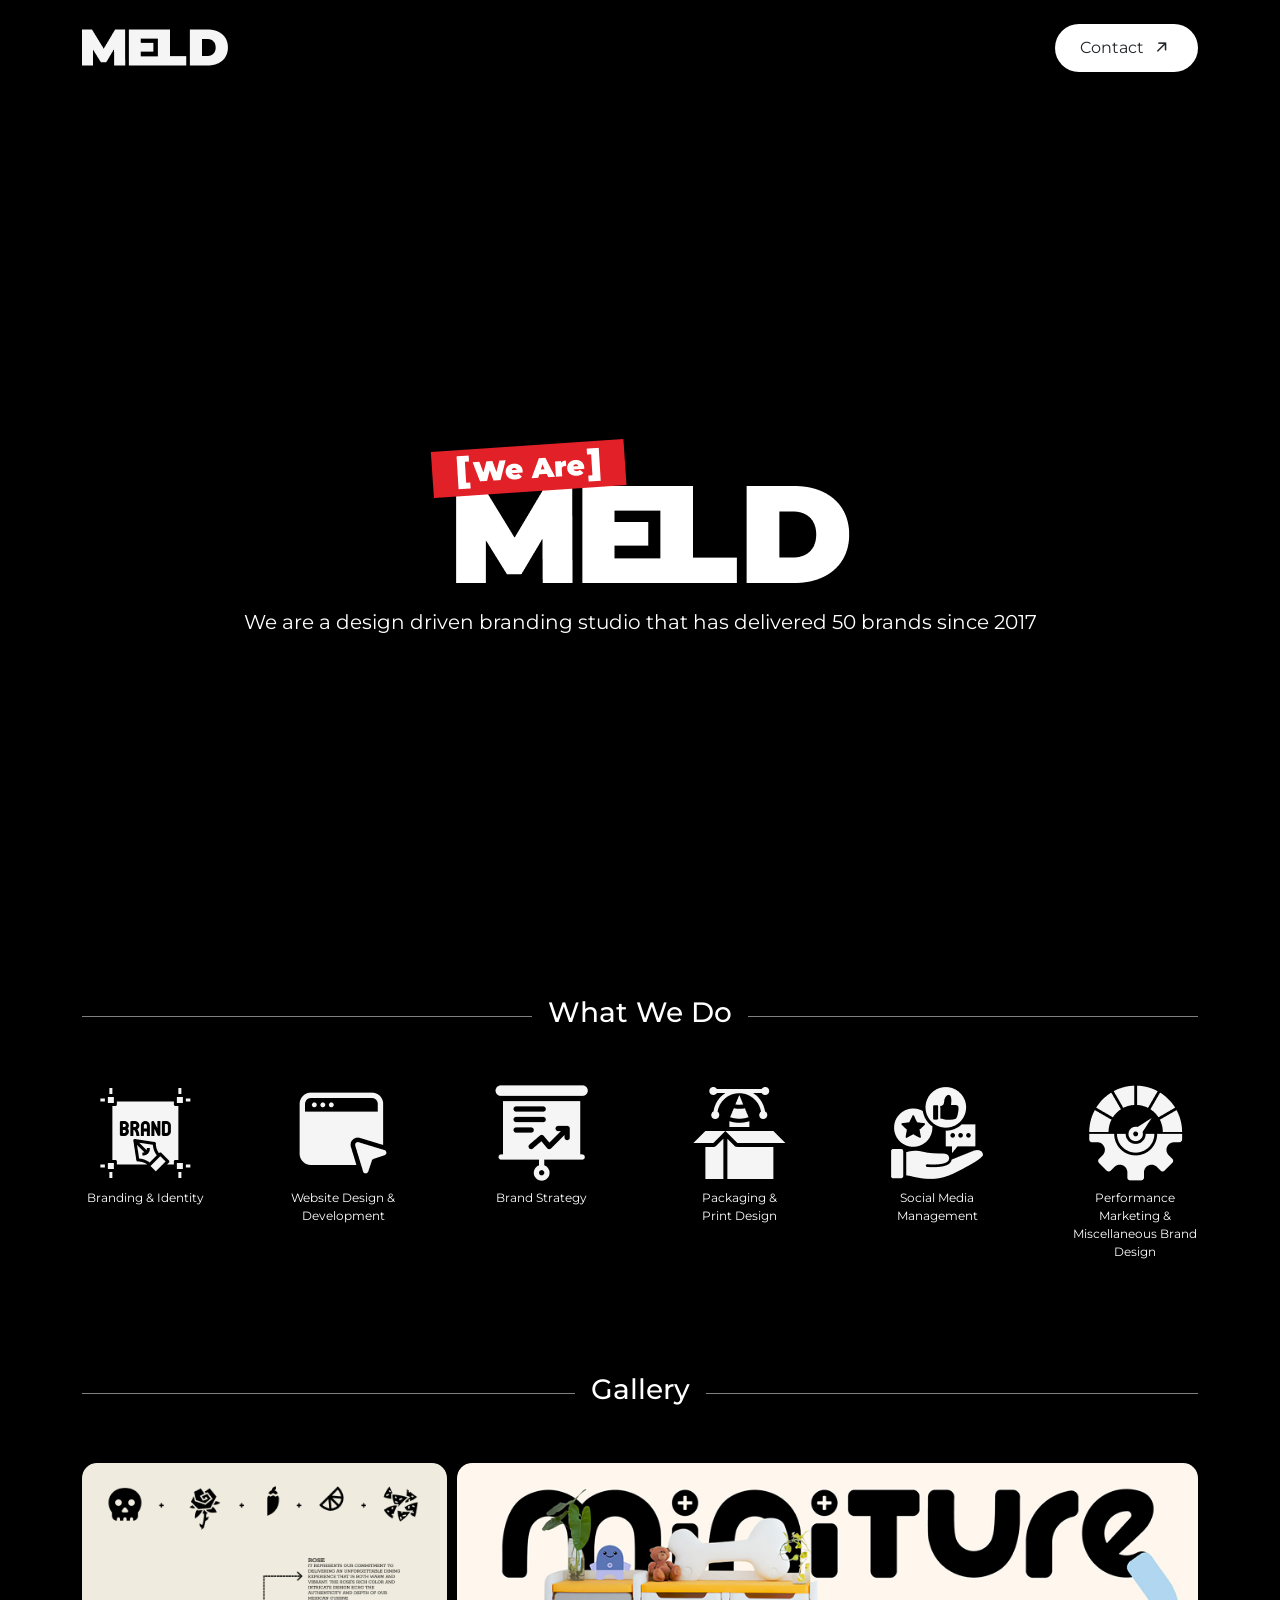
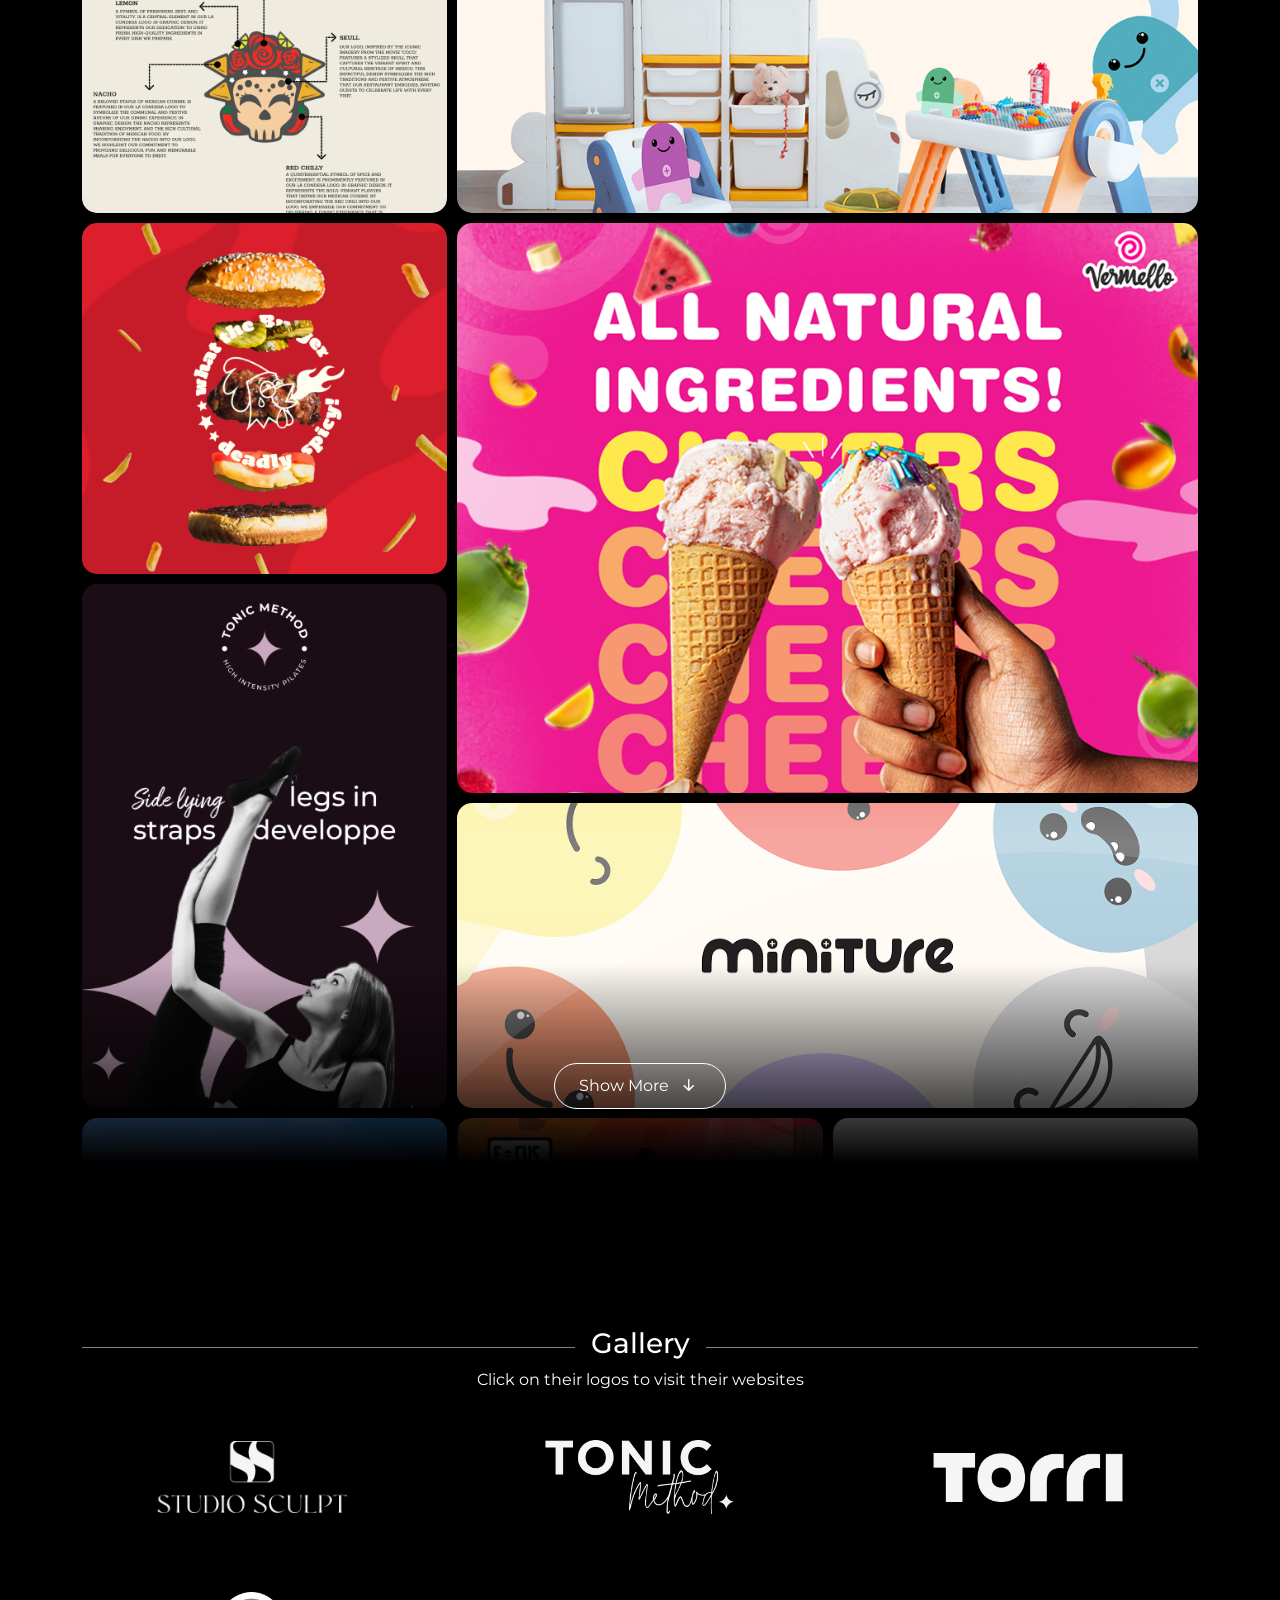
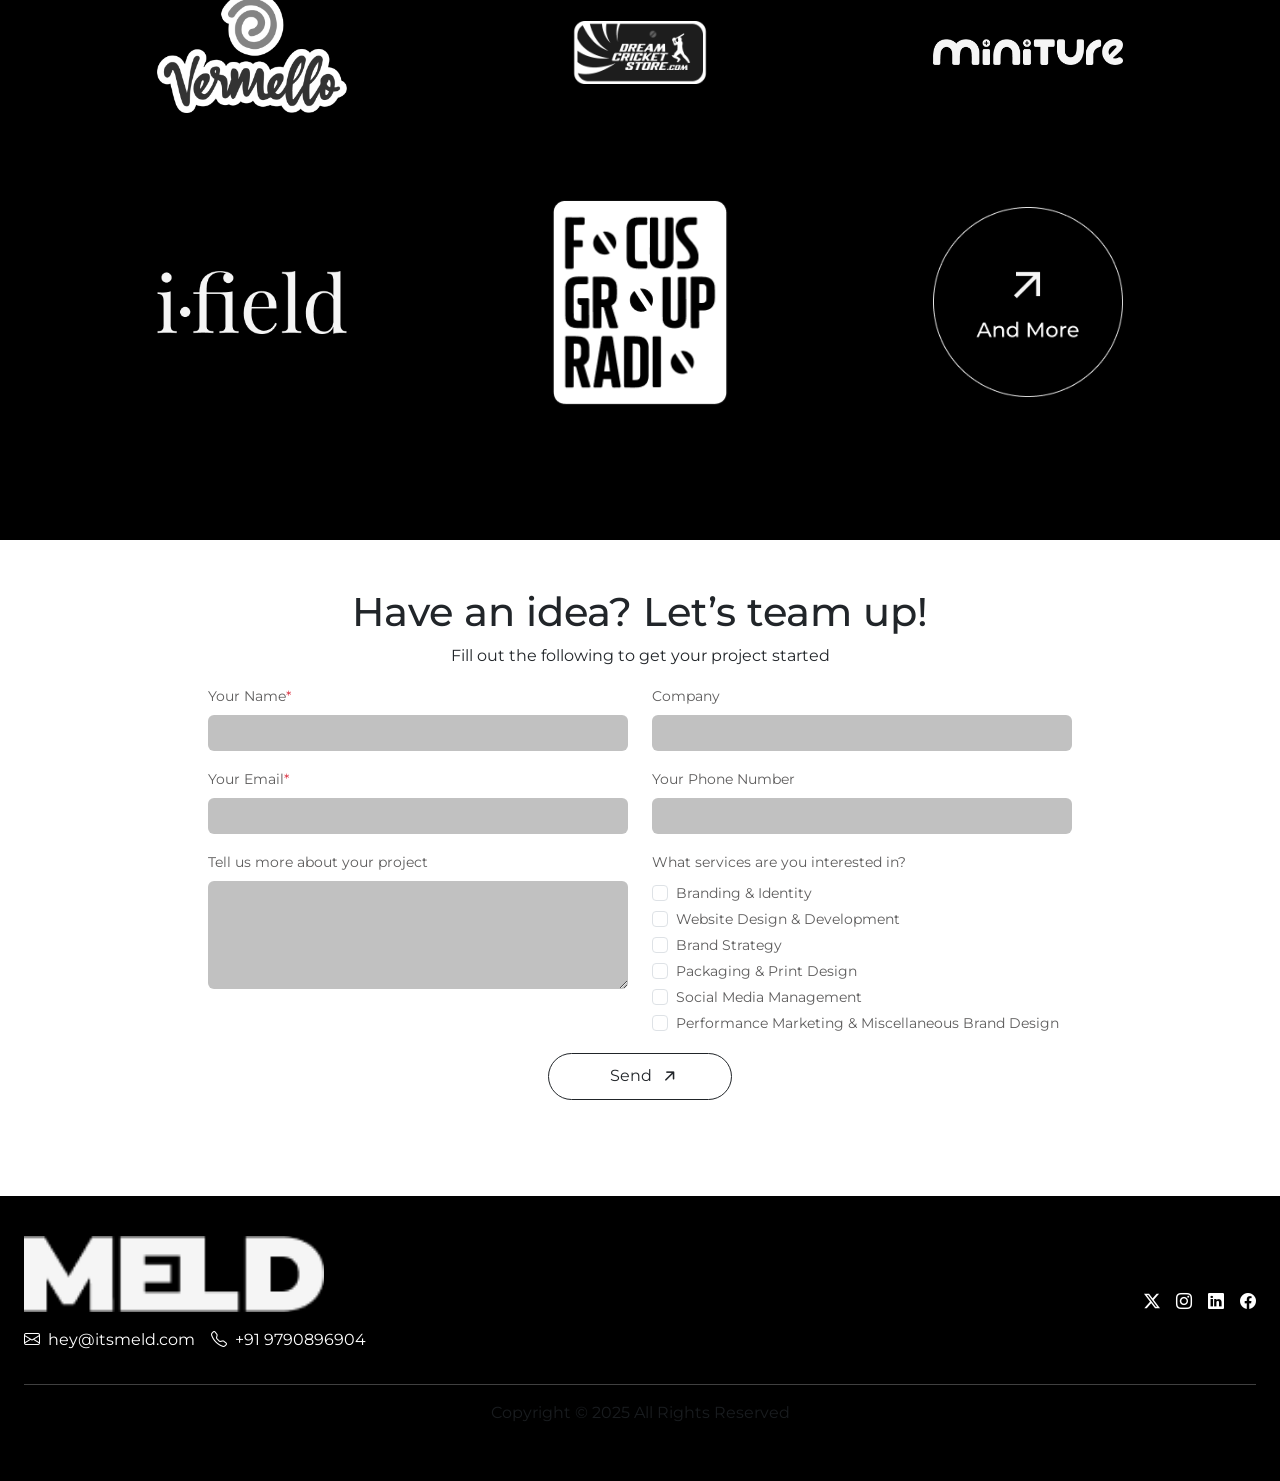
<file: index.html>
<!DOCTYPE html>
<html lang="en">
<head>
    <meta charset="UTF-8">
    <meta name="viewport" content="width=device-width, initial-scale=1.0">
    <title>MELD - Your brand's creative sidekicks!</title>
	<meta name= "Description" content="MELD - Your brand's creative sidekicks!"/>    
	<link rel="image_src" href="res/meld2.png">
	<meta property="og:image" content="res/meldog.png" />
   
    <!-- <link rel="stylesheet" href="style2.css"> -->
     <link rel="stylesheet" href="style3.css">
     <link rel="stylesheet" href="https://cdn.jsdelivr.net/npm/bootstrap-icons@1.11.3/font/bootstrap-icons.min.css">
     <link href="https://fonts.googleapis.com/css2?family=Poppins:wght@100;200;300;400;500;600;700;800;900&display=swap" rel="stylesheet">
     <link href="https://cdn.jsdelivr.net/npm/bootstrap@5.0.2/dist/css/bootstrap.min.css" rel="stylesheet" integrity="sha384-EVSTQN3/azprG1Anm3QDgpJLIm9Nao0Yz1ztcQTwFspd3yD65VohhpuuCOmLASjC" crossorigin="anonymous">
     <link rel="icon" type="image/png" href="faviconmeld.png"/>
     <link href="https://calendar.google.com/calendar/scheduling-button-script.css" rel="stylesheet">
       
</head>

<style>
    .bg-dark {
        background-color: #000000 !important;
      }
      button.qxCTlb{
        font-weight: 400;
        font-family: unset;
        border-radius: 50px;
      }
</style>
<body class="bg-dark">

    <nav class="navbar navbar-expand-lg py-4">
        <div class="container">
            <a class="navbar-brand" href="#"><img src="/assests2/logo.png" alt="" class="img-fluid"></a>

            <div class="d-flex gap-3">
                <script src="https://calendar.google.com/calendar/scheduling-button-script.js" async></script>
    <script>
    (function() {
    var target = document.currentScript;
    window.addEventListener('load', function() {
        calendar.schedulingButton.load({
        url: 'https://calendar.google.com/calendar/appointments/AcZssZ3rcs8s8rsxlSnf68BIeFiS7jwmJdulm2IacIY=?gv=true',
        color: '#ffffff',
        label: "Book a Consultation Call",
        target,
        });
    });
    })();
    </script>
     <button onclick="location.href='#contact'" class="btn bg-white rounded-pill px-4 py-1 d-flex align-items-center tilt-icon fw-normal">Contact<i class="bi bi-arrow-up-short ms-1"></i></button>
            </div>
          
        </div>
    </nav>

  <section class="container hero-section vh-100 d-flex flex-column justify-content-center align-items-center text-center">
        <img src="/assests2/heroimg.png" alt="" class="img-fluid">
        <p class="text-white fs-5 mt-4">We are a design driven branding studio that has delivered 50 brands since 2017</p>
  </section>

  <section class="container pb-5">
    <div class=" section-title mb-5 gap-3">
        <span class="line"></span>
        <h3 class="text-white text-center">What We Do</h3>
        <span class="line"></span>
    </div>
    <div class="row d-flex justify-content-md-between justify-content-center service_sections gap-5 flex-wrap">
        <div class="col d-flex flex-column align-items-center gap-2">
            <img src="/assests2/gallery/ser-1.png" alt="" class="img-fluid">
            <p class="text-white text-center">Branding & Identity</p>
        </div>
        <div class="col d-flex flex-column align-items-center gap-2">
            <img src="/assests2/gallery/ser-2.png" alt="" class="img-fluid">
            <p class="text-white text-center">Website Design & <br>Development</p>
        </div>
        <div class="col d-flex flex-column align-items-center gap-2">
            <img src="/assests2/gallery/ser-3.png" alt="" class="img-fluid">
            <p class="text-white text-center">Brand Strategy</p>
        </div>
        <div class="col d-flex flex-column align-items-center gap-2">
            <img src="/assests2/gallery/ser-4.png" alt="" class="img-fluid">
            <p class="text-white text-center">Packaging & <br>Print Design</p>
        </div>
        <div class="col d-flex flex-column align-items-center gap-2">
            <img src="/assests2/gallery/ser-5.png" alt="" class="img-fluid">
            <p class="text-white text-center">Social Media <br>Management</p>
        </div>
        <div class="col d-flex flex-column align-items-center gap-2">
            <img src="/assests2/gallery/ser-6.png" alt="" class="img-fluid">
            <p class="text-white text-center">Performance Marketing & <br>Miscellaneous Brand Design</p>
        </div>
    </div>
  </section>

  <section class="container pb-5 mt-5 grid-container">
    <div class=" section-title mb-5 gap-3">
        <span class="line"></span>
        <h3 class="text-white text-center">Gallery</h3>
        <span class="line"></span>
    </div>
    

    <div class="grid-suspenser">
        <div class="grid-wrapper">
            <div>
                <img src="/assests2/gallery/gal-1.png" alt="" class="img-fluid">
            </div>
            <div class="wide-full">
                <img src="/assests2/gallery/gal-2.png" alt="" class="img-fluid">
            </div>
            <div>
                <img src="/assests2/gallery/gal1.1.png" alt="" class="img-fluid">
            </div>
            <div class="tall wide-full">
                <img src="/assests2/gallery/gal-5.png" alt="" class="img-fluid">
            </div>
            <div class="tall">
                <img src="/assests2/gallery/gal-4.png" alt="" class="img-fluid">
            </div>
            <div class="wide-full">
                <img src="/assests2/gallery/gal-3.png" alt="" class="img-fluid">
            </div>
            <div>
                <img src="/assests2/gallery/gal-6.png" alt="" class="img-fluid">
            </div>
            <div>
                <img src="/assests2/gallery/gal-7.png" alt="" class="img-fluid">
            </div>
            <div>
                <img src="/assests2/gallery/gal-8.png" alt="" class="img-fluid">
            </div>
            <div class="wide-full">
                <img src="/assests2/gallery/gal-9.png" alt="" class="img-fluid">
            </div>
            <div>
                <img src="/assests2/gallery/gal-10.png" alt="" class="img-fluid">
            </div>
            <div class="tall wide-full">
                <img src="/assests2/gallery/gal-11.png" alt="" class="img-fluid">
            </div>
            <div class="tall">
                <img src="/assests2/gallery/gal-12.png" alt="" class="img-fluid">
            </div>
            <div class="wide-full xl">
                <img src="/assests2/gallery/gal-13.png" alt="" class="img-fluid">
            </div>
            <div class="wide-full xl">
                <img src="/assests2/gallery/gal-14.png" alt="" class="img-fluid">
            </div>
            <div class="wide">
                <img src="/assests2/gallery/gal-15.png" alt="" class="img-fluid">
            </div>
            <div>
                <img src="/assests2/gallery/gal-16.png" alt="" class="img-fluid">
            </div>
            
            
        </div>
        <div id="scroll-to-view"></div>
    </div>
    <button id="show-more-btn" class="btn rounded-pill border-white text-white px-4 py-1 mx-auto d-flex align-items-center gap-2 align-content-center">Show More <i class="bi bi-arrow-down-short fs-4"></i></button>
  </section>

 
  <section class="container pb-5 mb-5">
    <div class=" section-title  gap-3">
        <span class="line"></span>
        <h3 class="text-white text-center">Gallery</h3>
        <span class="line"></span>
        
    </div>
    <p class="text-white text-center mb-5">Click on their logos to visit their websites</p>
    <div class="logo_section">
       <a href="https://studiosculpt.in" target="_blank"><img src="/assests2/gallery/logo-1.png" alt="" class="img-fluid"></a>
       <a href="https://tonicmethod.com/" target="_blank"><img src="/assests2/gallery/logo-2.png" alt="" class="img-fluid"></a>
       <a href="https://torriliving.com" target="_blank"><img src="/assests2/gallery/logo-3.png" alt="" class="img-fluid"></a>
       <a href="https://vermelloicecreams.com" target="_blank"><img src="/assests2/gallery/logo-4.png" alt="" class="img-fluid"></a>
       <a href="https://dreamcricketstore.com/" target="_blank"><img src="/assests2/gallery/logo-5.png" alt="" class="img-fluid"></a>
       <a href="https://miniture.in" target="_blank"><img src="/assests2/gallery/logo-6.png" alt="" class="img-fluid"></a>
       <a href="https://ifield.ae" target="_blank"><img src="/assests2/gallery/logo-7.png" alt="" class="img-fluid"></a>
       <a href="https://focus-group-radio.github.io/FGR-playlists/" target="_blank"><img src="/assests2/gallery/logo-8.png" alt="" class="img-fluid"></a>
       <a href="#contact"><img src="/assests2/gallery/Add more.png" alt="" class="img-fluid"></a>
      </div>
  </section>

  <section class="bg-white pb-5" id="contact">
    <div class="w-75 p-5 bg-white rounded mx-auto">
        <h2 class="text-center text-center fw-medium fs-1">Have an idea? Let’s team up!</h2>
        <p class="text-center">Fill out the following to get your project started</p>
        <form class="form_css" action="https://formspree.io/mlebdgdb" method="POST">
            <div class="row mb-3">
                <div class="col-md-6">
                    <label class="form-label">Your Name<span class="text-danger">*</span></label>
                    <input type="text" name="nameoftheperson" class="form-control" required>
                </div>
                <div class="col-md-6">
                    <label class="form-label">Company</label>
                    <input type="text" class="form-control" name="company">
                </div>
            </div>
            <div class="row mb-3">
                <div class="col-md-6">
                    <label class="form-label">Your Email<span class="text-danger">*</span></label>
                    <input type="email" class="form-control" name="email" required>
                </div>
                <div class="col-md-6">
                    <label class="form-label">Your Phone Number</label>
                    <input type="tel" class="form-control" name="phonenumber">
                </div>
            </div>
            <div class="row mb-3">
                <div class="col-md-6">
                    <label class="form-label">Tell us more about your project</label>
                    <textarea class="form-control" rows="4" name="message"></textarea>
                </div>
                <div class="col-md-6">
                    <label class="form-label">What services are you interested in?</label>
                <div class="form-check">
                    <input class="form-check-input" name="services[]" value="Branding & Identity" type="checkbox" id="branding">
                    <label class="form-check-label" for="branding">Branding & Identity</label>
                </div>
                <div class="form-check">
                    <input class="form-check-input" name="services[]" value="Website Design & Development" type="checkbox" id="web-design">
                    <label class="form-check-label" for="web-design">Website Design & Development</label>
                </div>
                <div class="form-check">
                    <input class="form-check-input" name="services[]" value="Brand Strategy" type="checkbox" id="brand-strategy">
                    <label class="form-check-label" for="brand-strategy">Brand Strategy</label>
                </div>
                <div class="form-check">
                    <input class="form-check-input" name="services[]" value="Packaging & Print Design" type="checkbox" id="packaging">
                    <label class="form-check-label" for="packaging">Packaging & Print Design</label>
                </div>
                <div class="form-check">
                    <input class="form-check-input" name="services[]" value="Social Media Management" type="checkbox" id="social-media">
                    <label class="form-check-label" for="social-media">Social Media Management</label>
                </div>
                <div class="form-check">
                    <input class="form-check-input" name="services[]" value="Performance Marketing & Miscellaneous Brand Design" type="checkbox" id="performance-marketing">
                    <label class="form-check-label" for="performance-marketing">Performance Marketing & Miscellaneous Brand Design</label>
                </div>
                </div>
              
            </div>
          
            <div class="text-center">
                <button type="submit" class="btn btn-dark bg-white text-dark rounded-pill  d-flex align-items-center tilt-icon py-1 mx-auto" style="padding: 20px 50px 20px 61px;">Send<i class="bi bi-arrow-up-short ms-1"></i></button>
            </div>
        </form>
    </div>
  </section>

  <footer class="container-fluid d-flex flex-wrap justify-content-center justify-content-md-between align-items-center py-3 my-4 px-4">
    <div class="col-md-4 d-flex align-items-center align-items-md-start flex-column gap-3">
      <a href="/" class="mb-3 me-2 mb-md-0 text-body-secondary text-decoration-none lh-1">
       <img src="/assests2/logo.png" alt="" width="300" class="img-fluid">
      </a>
      <div class="d-flex gap-3">
        <div class="text-white d-flex gap-2"><i class="bi bi-envelope"></i><p> hey@itsmeld.com</p></div>
        <div class="text-white d-flex gap-2"><i class="bi bi-telephone"></i><p>  +91 9790896904</p></div>
      </div>
    </div>

    <ul class="nav col-md-4 justify-content-end list-unstyled d-flex">
      <li class="ms-3"><a class="text-white" href="#"><i class="bi bi-twitter-x"></i></a></li>
      <li class="ms-3"><a class="text-white" href="#"><i class="bi bi-instagram"></i></a></li>
      <li class="ms-3"><a class="text-white" href="#"><i class="bi bi-linkedin"></i></a></li>
      <li class="ms-3"><a class="text-white" href="#"><i class="bi bi-facebook"></i></a></li>
    </ul>

    <div class="w-100">
        <hr>
        <p class="text-muted text-center">Copyright © 2025 All Rights Reserved </p>
    </div>
  </footer>
    <script src="https://cdn.jsdelivr.net/npm/bootstrap@5.0.2/dist/js/bootstrap.bundle.min.js" integrity="sha384-MrcW6ZMFYlzcLA8Nl+NtUVF0sA7MsXsP1UyJoMp4YLEuNSfAP+JcXn/tWtIaxVXM" crossorigin="anonymous"></script>
    <script src="script2.js"></script>
    
</body>
</html>
</file>
<file: style2.css>
:root {
    --primary-dark:#121212 ;
    --color-dp0: #191919  ;
    --color-dp1: rgb(35,35,35) ;
    --color-dp2: rgb(38,38,38) ;
    --color-dp3: rgb(41,41,41) ;
    --color-dp4: rgb(42,42,42) ;
    --color-dp6: rgb(48,48,48) ;
    --color-dp8: rgb(49,49,49) ;
    --color-dp12: rgb(53,53,53) ;
    --color-dp16: rgb(56,56,56) ;
    --color-dp24: rgb(58,59,59) ;
    --color-text: #eee ;
    --color-text-secondary: #a0a0a0;
    --color-white: #fff;
    --color-blue-secondary: rgb(0, 99, 204);
    --color-blue-tertiary: rgb(0, 123, 255);
    --select-width: 80px;
    --select-height: 35px;
    --color-dark-primary :#64B5F6;
    --color-dark-secondary :#90A4AE;
    --color-dark-success :#81C784;
    --color-dark-warning :#FFF59D;
    --color-dark-info :#4FC3F7;
    --color-dark-light :#EEEEEE;
    --color-dark-body :#e0e0e0;
    --color-dark-danger :#CF6679;
    --color-dark-primary-border :#42A5F5;
    --color-dark-secondary-border :#607D8B;
    --color-dark-success-border :#66BB6A;
    --color-dark-warning-border :#FFF176;
    --color-dark-info-border :#2196F3;
    --color-dark-danger-border :#e57373;
}
html {
     scroll-behavior: smooth;
}
body {
    transition:.35s all ease-out;
}
[data-theme="dark"] .jumbotron
{
    background: var(--color-dp0) !important;
}
[data-theme='dark'] a{
    color:#5fa9ee;
}
[data-theme="dark"] .navbar {
    background: var(--color-dp16) !important;
}

[data-theme="dark"] body{
    background-color: var(--primary-dark) !important;
    color: var(--color-text) !important;
}

[data-theme="dark"] .bg-light {
    background-color: var(--color-dp0) !important;
}

[data-theme="dark"] .bg-white {
    background-color: var(--color-dp0)  !important;
}

[data-theme="dark"] .bg-dark {
    background-color: var(--color-dp4) !important;
}

[data-theme='dark'] .card {
    background: var(--color-dp4) !important;
}
[data-theme='dark'] .card-header {
    background: var(--color-dp2) !important;
}
[data-theme='dark'] .card-text {
    color: var(--color-text) !important;
}
[data-theme='dark'] .text-dark {
    color: var(--color-text-secondary) !important;
}
[data-theme='dark'] .text-dark:hover {
    color: var(--color-text) !important;
}
[data-theme='dark'] .list-group-item {
    background: var(--color-dp4) !important;
    color: var(--color-text) !important;
}
[data-theme='dark'] .form-control {
    background: var(--color-dp6) !important;
    border: var(--color-dp8) !important;
    color: var(--color-text-secondary) !important;
}
[data-theme='dark'] .form-control:active {
    background: var(--color-dp6) !important;
    border: var(--color-dp8) !important;
    color: var(--color-text-secondary) !important;
}
[data-theme='dark'] .input-group-prepend{
    background: var(--color-dp16) !important;
}
[data-theme='dark'] .custom-select{
    background: var(--color-dp6) !important;
    border: var(--color-dp8) !important;
    color: var(--color-text-secondary) !important;
}
[data-theme='dark'] .custom-control-input:checked ~ .custom-control-label:before {
    background-color:var(--color-blue-secondary) !important;
    color:var(--color-dp6) !important;
}
[data-theme='dark'] .custom-control-input ~ .custom-control-label:before {
    background-color:var(--color-dp8) !important;
    border-color: var(--color-dp16);
    box-shadow: var(--color-dp16);
    color:var(--color-dp6) !important;
}
[data-theme='dark'] hr {
    color: var(--text-color-secondary) !important;
}

/* 
Bootstrap */
[data-theme='dark'] .alert {
    color: var(--color-dp0);
}
[data-theme='dark'] .alert-danger{
    background-color: var(--color-dark-danger);
    border-color: var(--color-dark-danger-border);
}
[data-theme='dark'] .alert-primary{
    background: var(--color-dark-primary);
    border-color: var(--color-dark-primary-border);
}
[data-theme='dark'] .alert-secondary{
    background: var(--color-dark-secondary);
    border-color: var(--color-dark-secondary-border);
}
[data-theme='dark'] .alert-warning{
    background: var(--color-dark-warning);
    border-color: var(--color-dark-warning-border);
}
[data-theme='dark'] .alert-info{
    background: var(--color-dark-info);
    border-color: var(--color-dark-info-border);
}
[data-theme='dark'] .alert-success{
    background: var(--color-dark-success);
    border-color: var(--color-dark-success-border);
}
[data-theme='dark'] .alert-light{
    background: var(--color-dark-light);
}
/* breadcrumb */
[data-theme='dark'] .breadcrumb{
    background: var(--color-dp16);
}
[data-theme='dark'] .breadcrumb-item{
    color:var(--color-blue-secondary);
}
[data-theme='dark'] .breadcrumb-item:hover{
    color:var(--color-blue-tertiary);
}
[data-theme='dark'] .breadcrumb-item + .active{
    color:var(--color-blue-tertiary);
}

/* modal*/
[data-theme='dark'] .modal-content {
    background: var(--color-dp24)! important;
}
[data-theme='dark'] .modal-header,.modal-footer {
    background: var(--color-dp12) !important;
}
[data-theme='dark'] .modal-header{
    border-bottom:1px solid var(--color-text-secondary);
}
[data-theme='dark'] .modal-footer{
    border-top:1px solid var(--color-text-secondary);
}
[data-theme='dark'] .close {
    color: var(--color-text);
    text-shadow:none;
}
[data-theme='dark'] .close:not(:disabled):not(.disabled):focus, .close:not(:disabled):not(.disabled):hover {
    color: var(--color-text);
}

/* nav */
[data-theme='dark'] .nav {
    background: var(--color-dp12);
}

/* pagination */
[data-theme='dark'] .page-item,.page-link{
    background: var(--color-dp8) !important;
    border-color: var(--color-dp12);
}
[data-theme='dark'] .page-item:hover ,.page-link:hover{
    background: var(--color-dp6) !important;
    border-color: var(--color-dp12);
}

/* tooltip */
[data-theme='dark'] .tooltip-inner {
    background: var(--color-dp16);
}

/* img */
[data-theme='dark'] img {
    filter: grayscale(20%);
}

/* Text */
[data-theme='dark'] .text-primary {
    color: var(--color-dark-primary) !important; 
}
[data-theme='dark'] .text-secondary {
    color: var(--color-dark-secondary) !important;
}
[data-theme='dark'] .text-success {
    color: var(--color-dark-success) !important;
}
[data-theme='dark'] .text-danger {
    color: var(--color-dark-danger) !important;
}
[data-theme='dark'] .text-warning {
    color: var(--color-dark-warning) !important;
}
[data-theme='dark'] .text-info {
    color: var(--color-dark-info) !important;
}
[data-theme='dark'] .text-light {
    color: var(--color-dark-light) !important;
}
[data-theme='dark'] .text-body {
    color: var(--color-dark-body) !important;
}
[data-theme='dark'] .text-white {
    color: var(--color-text) !important;
}
[data-theme='dark'] .text-dark {
    color: var(--color-text-primary ) !important;
}



/* background */
[data-theme='dark'] .bg-primary {
    background: var(--color-dark-primary) !important; 
}
[data-theme='dark'] .bg-secondary {
    background: var(--color-dark-secondary) !important;
}
[data-theme='dark'] .bg-success {
    background: var(--color-dark-success) !important;
}
[data-theme='dark'] .bg-danger {
    background: var(--color-dark-danger) !important;
}
[data-theme='dark'] .bg-warning.text-dark {
    background: var(--color-dark-warning) !important;
    color: var(--color-dp0) !important;
}
[data-theme='dark'] .bg-info {
    background: var(--color-dark-info) !important;
}

[data-theme='dark'] .bg-body {
    background: var(--color-dark-body) !important;
}
[data-theme='dark'] .bg-dark.text-white {
    background: var(--color-dp6) !important;
    color: var(--color-text-primary) !important;
}

/* Buttons*/
/* background */

[data-theme='dark'] .btn-primary {
    background: var(--color-dark-primary) !important;
    color: var(--color-dp0) !important;
}
[data-theme='dark'] .btn-secondary {
    background: var(--color-dark-secondary) !important;
    color: var(--color-dp0) !important;
}
[data-theme='dark'] .btn-success {
    background: var(--color-dark-success) !important;
    color: var(--color-dp0) !important;
}
[data-theme='dark'] .btn-danger {
    background: var(--color-dark-danger) !important;
    color: var(--color-dp0) !important;
}
[data-theme='dark'] .btn-warning {
    background: var(--color-dark-warning) !important;
    color: var(--color-dp0) !important;
}
[data-theme='dark'] .btn-info {
    background: var(--color-dark-info) !important;
    color: var(--color-dp0) !important;
}
[data-theme='dark'] .btn-light {
    background: var(--color-dp12) !important;
    color:var(--color-text) !important;
    border-color:var(--color-dp4) !important;
}
[data-theme='dark'] .btn-body {
    background: var(--color-dark-body) !important;
}
[data-theme='dark'] .btn-dark {
    background: var(--color-dp6) !important;
    color: var(--color-text-primary) !important;
}
/**/
[data-theme='dark'] .btn-outline-primary {
    border-color: var(--color-dark-primary) !important;
    color: var(--color-dark-primary) !important;
}
[data-theme='dark'] .btn-outline-primary:hover {
    background: var(--color-dark-primary) !important;
    color: var(--color-dp0) !important;
}
[data-theme='dark'] .btn-outline-secondary {
    border-color: var(--color-dark-secondary) !important;
    color: var(--color-dark-secondary) !important;
}
[data-theme='dark'] .btn-outline-secondary:hover {
    background: var(--color-dark-secondary) !important;
    color: var(--color-dp0) !important;
}

[data-theme='dark'] .btn-outline-success {
    border-color: var(--color-dark-success) !important;
    color: var(--color-dark-success) !important;
}
[data-theme='dark'] .btn-outline-success:hover {
    background: var(--color-dark-success) !important;
    color: var(--color-dp0) !important;
}
[data-theme='dark'] .btn-outline-danger {
    border-color: var(--color-dark-danger) !important;
    color: var(--color-dark-danger) !important;
}
[data-theme='dark'] .btn-outline-danger:hover {
    background: var(--color-dark-danger) !important;
    color: var(--color-dp0) !important;
}
[data-theme='dark'] .btn-outline-warning {
    border-color: var(--color-dark-warning) !important;
    color: var(--color-dark-warning) !important;
}
[data-theme='dark'] .btn-outline-warning:hover {
    background: var(--color-dark-warning) !important;
    color: var(--color-dp0) !important;
}
[data-theme='dark'] .btn-outline-info {
    border-color: var(--color-dark-info) !important;
    color: var(--color-dark-info) !important;
}
[data-theme='dark'] .btn-outline-info:hover {
    background: var(--color-dark-info) !important;
    color: var(--color-dp0) !important;
}
[data-theme='dark'] .btn-outline-light {
    border-color: var(--color-text) !important;
    color: var(--color-text) !important;
}
[data-theme='dark'] .btn-outline-light:hover {
    background: var(--color-dp4) !important;
    color: var(--color-text) !important;
}
[data-theme='dark'] .btn-outline-dark {
    border-color: var(--color-dp8) !important;
    color: var(--color-dp8) !important;
}
[data-theme='dark'] .btn-outline-dark:hover {
    background: var(--color-dp8) !important;
    color: var(--color-white) !important;
}

[data-theme='dark'] code {
     color: var(--text-secondary);
}

/* custom checkbox */
.switch {
    position: relative;
    display: inline-block;
    width: var(--select-width);
    height: var(--select-height);
    animation : moveUp .5s .5s;
    animation-fill-mode:backwards;
}
@keyframes moveUp {
    from {
         transform:translateY(30px);
         opacity:0;
    }
    to {
         transform:translateY(0px);
         opacity:1px;
    }
}

.switch input {
 opacity: 0;
 width: 0;
 height: 0;
}
.slider {
 position: absolute;
 cursor: pointer;
 top: 0;
 left: 0;
 right: 0;
 bottom: 0;
 background-color: #ccc;
 -webkit-transition: .4s;
 transition: .4s;
}

.slider:before {
 position: absolute;
 content: "";
 height: calc(var(--select-height) - 2 * 4px );
 width: calc(var(--select-height) - 2 * 4px );
 left: 4px;
 bottom: 4px;
 background-color: white;
 -webkit-transition: .4s;
 transition: .4s;
}

input:checked + .slider {
 background-color: var(--color-dark-primary);
}

input:focus + .slider {
 box-shadow: 0 0 1px #2196F3;
}

input:checked + .slider:before {
 -webkit-transform: translateX( 45px );
 transform: translateX( 45px );
}

/* Rounded sliders */
.slider.round {
 border-radius: 34px;
}

.slider.round:before {
 border-radius: 50%;
}

.btn-fixed--right-corner {
    position:fixed;
    bottom:25px;
    right:25px;
    width:45px;
    height:45px;
    font-size:1.8rem;
    font-weight:700;
    display:flex;
    align-items:center;
    justify-content:center;
}

.img-scroll {
    width: 100%;
    height: 400px;
    background-size: 100% !important;
    background-position-y: 0%;
    position: relative;
    overflow: hidden;
}
.img-scroll:hover {
    animation: updown 3s alternate infinite;
}

.img-scroll-caption {
    position: absolute;
    width:100%;
    text-align: center;
    font-size: 1.1rem;
    font-weight: 500;
    padding: 5px;
    bottom: 0;
    color: var(--color-text);
    background: rgba(58,59,59,0.5);
    transition: .5s all ease-out;
}
.btn-preview {
    position: absolute;
    bottom:-38px;
    opacity:0 ;
    transition: .5s all ease-out;
}
.img-scroll:hover .btn-preview{
    bottom:0px;
    opacity: 1;
}
.img-scroll:hover .img-scroll-caption {
    bottom:38px;
}
@keyframes updown {
    from {
        background-position-y: 0%;
    }
    to {
        background-position-y: 100%;
    }
}

code {
     color: var(--color-text);
}
</file>
<file: style3.css>
@import url("https://cdn.jsdelivr.net/npm/bootstrap-icons@1.11.3/font/bootstrap-icons.min.css");
@import url('https://fonts.googleapis.com/css2?family=Montserrat:wght@100;200;300;400;500;600;700;800;900&display=swap');



/*! normalize.css v8.0.1 | MIT License | github.com/necolas/normalize.css */

/* Document
   ========================================================================== */

/**
 * 1. Correct the line height in all browsers.
 * 2. Prevent adjustments of font size after orientation changes in iOS.
 */

 :root{
  interpolate-size: allow-keywords;
 }
 .bg-dark {
  background-color: #000000 !important;
}
 html {
    line-height: 1.15; /* 1 */
    -webkit-text-size-adjust: 100%; /* 2 */
  }
  
  /* Sections
     ========================================================================== */
  
  /**
   * Remove the margin in all browsers.
   */
  
  body  {
    margin: 0;
    font-family: 'Montserrat', sans-serif !important;
  }
  
  
  /**
   * Render the `main` element consistently in IE.
   */
  
  main {
    display: block;
  }
  
  /**
   * Correct the font size and margin on `h1` elements within `section` and
   * `article` contexts in Chrome, Firefox, and Safari.
   */
  
  h1 {
    font-size: 2em;
    margin: 0.67em 0;
  }
  
  /* Grouping content
     ========================================================================== */
  
  /**
   * 1. Add the correct box sizing in Firefox.
   * 2. Show the overflow in Edge and IE.
   */
  
  hr {
    box-sizing: content-box; /* 1 */
    height: 0; /* 1 */
    overflow: visible; /* 2 */
  }
  
  /**
   * 1. Correct the inheritance and scaling of font size in all browsers.
   * 2. Correct the odd `em` font sizing in all browsers.
   */
  
  pre {
    font-family: monospace, monospace; /* 1 */
    font-size: 1em; /* 2 */
  }
  
  /* Text-level semantics
     ========================================================================== */
  
  /**
   * Remove the gray background on active links in IE 10.
   */
  
  a {
    background-color: transparent;
  }
  
  /**
   * 1. Remove the bottom border in Chrome 57-
   * 2. Add the correct text decoration in Chrome, Edge, IE, Opera, and Safari.
   */
  
  abbr[title] {
    border-bottom: none; /* 1 */
    text-decoration: underline; /* 2 */
    text-decoration: underline dotted; /* 2 */
  }
  
  /**
   * Add the correct font weight in Chrome, Edge, and Safari.
   */
  
  b,
  strong {
    font-weight: bolder;
  }
  
  /**
   * 1. Correct the inheritance and scaling of font size in all browsers.
   * 2. Correct the odd `em` font sizing in all browsers.
   */
  
  code,
  kbd,
  samp {
    font-family: monospace, monospace; /* 1 */
    font-size: 1em; /* 2 */
  }
  
  /**
   * Add the correct font size in all browsers.
   */
  
  small {
    font-size: 80%;
  }
  
  /**
   * Prevent `sub` and `sup` elements from affecting the line height in
   * all browsers.
   */
  
  sub,
  sup {
    font-size: 75%;
    line-height: 0;
    position: relative;
    vertical-align: baseline;
  }
  
  sub {
    bottom: -0.25em;
  }
  
  sup {
    top: -0.5em;
  }
  
  /* Embedded content
     ========================================================================== */
  
  /**
   * Remove the border on images inside links in IE 10.
   */
  
  img {
    border-style: none;
  }
  
  /* Forms
     ========================================================================== */
  
  /**
   * 1. Change the font styles in all browsers.
   * 2. Remove the margin in Firefox and Safari.
   */
  
  button,
  input,
  optgroup,
  select,
  textarea {
    font-family: inherit; /* 1 */
    font-size: 100%; /* 1 */
    line-height: 1.15; /* 1 */
    margin: 0; /* 2 */
  }
  
  /**
   * Show the overflow in IE.
   * 1. Show the overflow in Edge.
   */
  
  button,
  input { /* 1 */
    overflow: visible;
  }
  
  /**
   * Remove the inheritance of text transform in Edge, Firefox, and IE.
   * 1. Remove the inheritance of text transform in Firefox.
   */
  
  button,
  select { /* 1 */
    text-transform: none;
  }
  
  /**
   * Correct the inability to style clickable types in iOS and Safari.
   */
  
  button,
  [type="button"],
  [type="reset"],
  [type="submit"] {
    -webkit-appearance: button;
  }
  
  /**
   * Remove the inner border and padding in Firefox.
   */
  
  button::-moz-focus-inner,
  [type="button"]::-moz-focus-inner,
  [type="reset"]::-moz-focus-inner,
  [type="submit"]::-moz-focus-inner {
    border-style: none;
    padding: 0;
  }
  
  /**
   * Restore the focus styles unset by the previous rule.
   */
  
  button:-moz-focusring,
  [type="button"]:-moz-focusring,
  [type="reset"]:-moz-focusring,
  [type="submit"]:-moz-focusring {
    outline: 1px dotted ButtonText;
  }
  
  /**
   * Correct the padding in Firefox.
   */
  
  fieldset {
    padding: 0.35em 0.75em 0.625em;
  }
  
  /**
   * 1. Correct the text wrapping in Edge and IE.
   * 2. Correct the color inheritance from `fieldset` elements in IE.
   * 3. Remove the padding so developers are not caught out when they zero out
   *    `fieldset` elements in all browsers.
   */
  
  legend {
    box-sizing: border-box; /* 1 */
    color: inherit; /* 2 */
    display: table; /* 1 */
    max-width: 100%; /* 1 */
    padding: 0; /* 3 */
    white-space: normal; /* 1 */
  }
  
  /**
   * Add the correct vertical alignment in Chrome, Firefox, and Opera.
   */
  
  progress {
    vertical-align: baseline;
  }
  
  /**
   * Remove the default vertical scrollbar in IE 10+.
   */
  
  textarea {
    overflow: auto;
  }
  
  /**
   * 1. Add the correct box sizing in IE 10.
   * 2. Remove the padding in IE 10.
   */
  
  [type="checkbox"],
  [type="radio"] {
    box-sizing: border-box; /* 1 */
    padding: 0; /* 2 */
  }
  
  /**
   * Correct the cursor style of increment and decrement buttons in Chrome.
   */
  
  [type="number"]::-webkit-inner-spin-button,
  [type="number"]::-webkit-outer-spin-button {
    height: auto;
  }
  
  /**
   * 1. Correct the odd appearance in Chrome and Safari.
   * 2. Correct the outline style in Safari.
   */
  
  [type="search"] {
    -webkit-appearance: textfield; /* 1 */
    outline-offset: -2px; /* 2 */
  }
  
  /**
   * Remove the inner padding in Chrome and Safari on macOS.
   */
  
  [type="search"]::-webkit-search-decoration {
    -webkit-appearance: none;
  }
  
  /**
   * 1. Correct the inability to style clickable types in iOS and Safari.
   * 2. Change font properties to `inherit` in Safari.
   */
  
  ::-webkit-file-upload-button {
    -webkit-appearance: button; /* 1 */
    font: inherit; /* 2 */
  }
  
  /* Interactive
     ========================================================================== */
  
  /*
   * Add the correct display in Edge, IE 10+, and Firefox.
   */
  
  details {
    display: block;
  }
  
  /*
   * Add the correct display in all browsers.
   */
  
  summary {
    display: list-item;
  }
  
  /* Misc
     ========================================================================== */
  
  /**
   * Add the correct display in IE 10+.
   */
  
  template {
    display: none;
  }
  
  /**
   * Add the correct display in IE 10.
   */
  
  [hidden] {
    display: none;
  }

  /* actual css */
  .grid-wrapper > div {
    display: flex;
    justify-content: center;
    align-items: center;
  }
  .grid-wrapper > div > img {
    width: 100%;
    height: 100%;
    object-fit: cover;
    border-radius: 15px;
    object-position: top;
    cursor: pointer
  }
  
  .grid-wrapper {
    display: grid;
    grid-gap: 10px;
    grid-template-columns: repeat(auto-fit, minmax(350px, 1fr));
    grid-auto-rows: auto;
    grid-auto-flow: dense;
  }
  .grid-wrapper .wide {
    grid-column: span 2;
  }
  .grid-wrapper .wide-full{
    grid-column: span 2;
  }
  .grid-wrapper .wide-full.xl{
    grid-column: span 3;
  }
  .grid-wrapper .wide-full.xl img{
    object-fit: contain;
  } 
  .grid-wrapper .tall {
    grid-row: span 2;
  }
  .grid-wrapper .big {
    grid-column: span 2;
    grid-row: span 2;
  }
  .grid-suspenser{
    height:1300px;
    overflow: hidden;
    position: relative;
    transition: height 2s ease;
    
  }
  .grid-suspenser.revel_project{
    height  :auto;
    transition: height 2s ease;
  }
  .grid-suspenser.revel_project::after{
    content:"";
    display: none !important;
  }
  .grid-suspenser::after {
    content: "";
    position: absolute;
    bottom: 0;
    left: 0;
    width: 100%;
    height: 200px;
    background: linear-gradient(to bottom, rgb(0 0 0 / 0%) 0%, rgb(0 0 0) 100%);
    pointer-events: none;
    z-index: 1;
}
.logo_section {
  max-width: 1200px;
  margin: 0 auto;
  display: grid;
  gap: 3rem;
  grid-template-columns: repeat(auto-fit, minmax(300px, 1fr));
  place-items: center;
}
.grid-container{
  margin-bottom: 170px;
}
#show-more-btn{
  margin-top: -100px;
  z-index: 2;
  position: relative;
}
.logo_section img {
  object-fit: contain;
  width: 190px;
  height: auto;
  place-items: center;
  margin-bottom: 30px;
}
.service_sections p{
  font-weight: normal;
  font-size: 12px;
}
hr{
  color: white !important;
}
.tilt-icon i {
  transform: rotate(45deg);
  font-size: 25px;
}
.line {
  flex-grow: 1;
  height: 1px;
  background-color: gray;
}
.section-title {
  display: flex;
  align-items: center;
}
.service_sections img {
  min-width: 95px;
}
.form_css input.form-control,.form_css textarea.form-control{
  background: #C1C1C1;
  border: none;
}
.form_css label{
  color: #5e5d5d;
  font-size: 14px;
}
.logo_section img {
  transition: transform 0.3s ease-in-out;
  cursor: pointer;
}

.logo_section img:hover {
  transform: scale(1.1);
}
@media (max-width: 991px) {
  .grid-wrapper {
    grid-template-columns: auto;
  }
}
</file>
